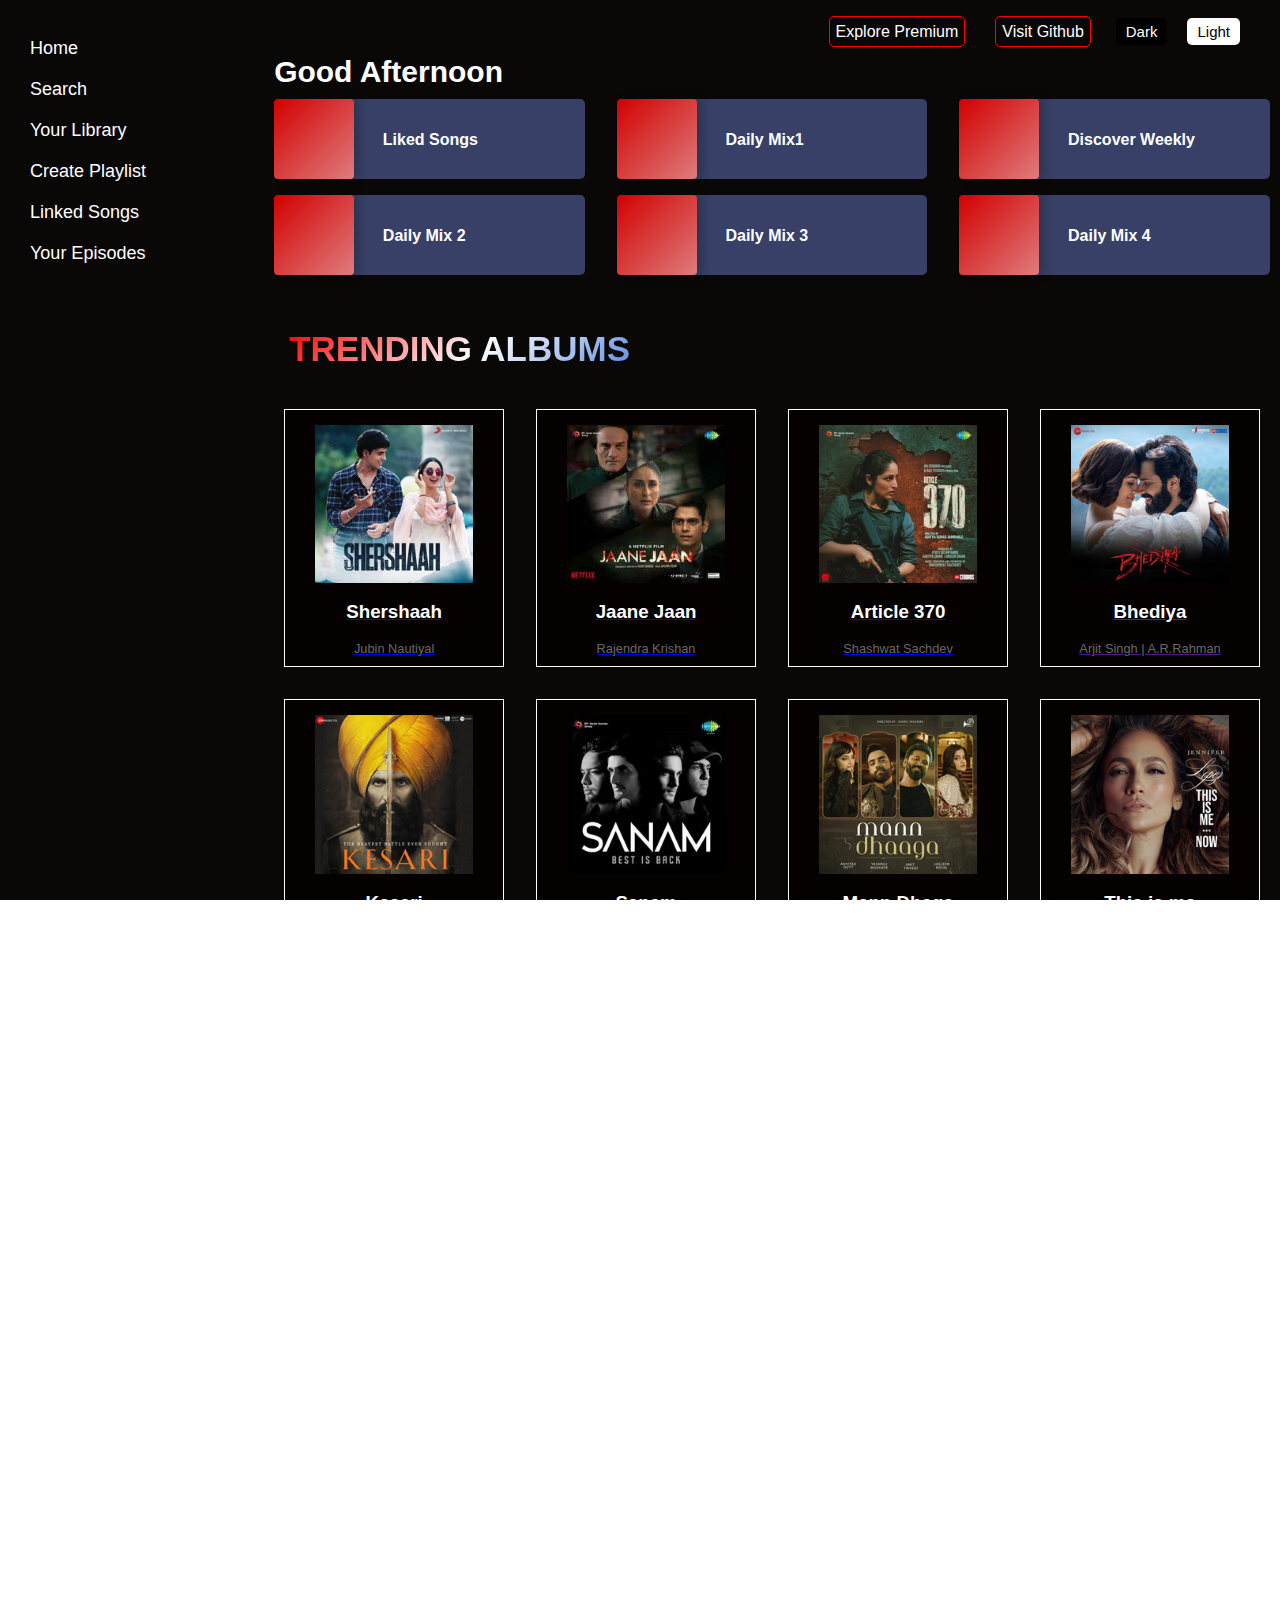
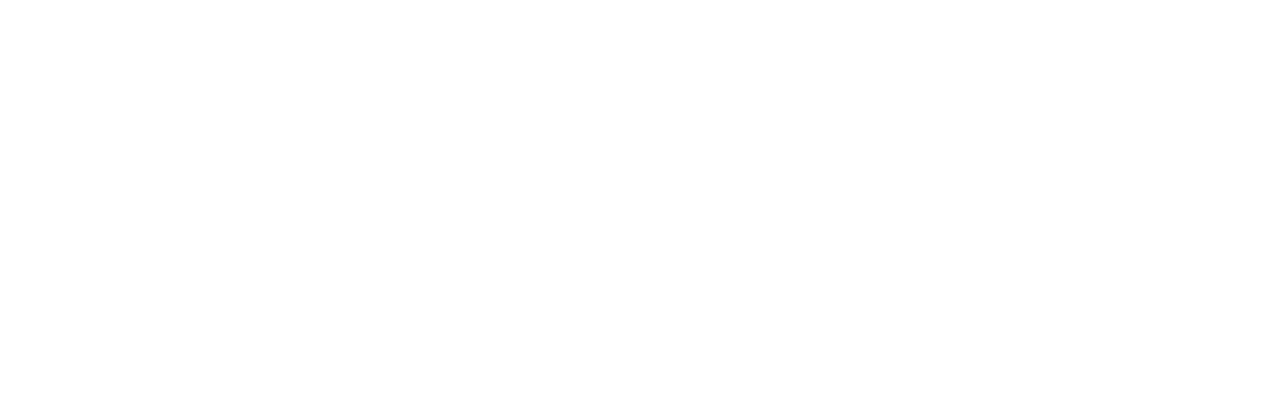
<file: discover.html>
<!DOCTYPE html>
<html lang="en">
<head>
   <meta charset="UTF-8">
    <meta name="viewport" content="width=device-width, initial-scale=1.0">
    <title>Discover Music</title>
    <link rel="stylesheet" href="discover.css">
    <link rel="stylesheet" href="discover_threedots.css">
    <link rel="stylesheet" href="media_discover.css">

    <link rel="stylesheet" href="https://cdnjs.cloudflare.com/ajax/libs/font-awesome/6.5.1/css/all.min.css" integrity="sha512-DTOQO9RWCH3ppGqcWaEA1BIZOC6xxalwEsw9c2QQeAIftl+Vegovlnee1c9QX4TctnWMn13TZye+giMm8e2LwA==" crossorigin="anonymous" referrerpolicy="no-referrer" />

</head>
<body>  

      <div class="grid_container">
        <div class="header_container left">
          
<div class="header-left">
                

          <div class="navbar">
              <div class="header-right">
                  <div class="hamburger">
                      <div></div>
                      <div></div>
                      <div></div>
                  </div>
              </div>
              
                  <nav class="home">
                      <ul>
                        
                        <br>
                          <li><a href="#" class="headerIcon"><i class="fa-solid fa-house" style="color: red;"></i> Home</a></li>

                          <li><a href="#" class="headerIcon"><i class="fa-solid fa-magnifying-glass" style="color: red;"></i> Search</a></li>

                          <li><a href="#" class="headerIcon"><i class='fab fa-spotify' style="color: red;"></i> Your Library</a></li>
                          
                          <li><a href="#" class="headerIcon"><i class="fa-solid fa-music" style="color: red;"></i> Create Playlist</a></li>

                          <li><a href="#" class="headerIcon"><i class="fa-solid fa-heart" style="color: red;"></i> Linked Songs</a></li>

                          <li><a href="#" class="headerIcon"><i class="fa-solid fa-podcast" style="color: red;"></i> Your Episodes</a></li>
                      </ul>
                  </nav>
              </div>
          </div>
        </div>

        <div class="cards">
          <br>
          <div class="bg_gradiant">


          </div>

           <div class="header">
              <div class="header_premium"><a href="#" class="premium">Explore Premium</a></div>
              <div class="header_premium"><a href="#" class="premium">Visit Github</a></div>
              <button class="mode dmode">Dark </button>
              <button class="mode lmode">Light</button>
            </div>
          <h3 class="good">Good Afternoon</h3>

          <!-- <div class="title">
 <h1>Good Afternoon</h1>
</div> -->

          <div class="daly_container">
            <div class="box"><div class="squre_box"></div><div class="contain">Liked Songs</div></div>
            <div class="box"><div class="squre_box"></div><div class="contain">Daily Mix1</div></div>
            <div class="box"><div class="squre_box"></div><div class="contain">Discover Weekly</div></div>
            <div class="box"><div class="squre_box"></div><div class="contain">Daily Mix 2</div></div>
            <div class="box"><div class="squre_box"></div><div class="contain">Daily Mix 3</div></div>
            <div class="box"><div class="squre_box"></div><div class="contain">Daily Mix 4</div></div>
          </div>

          
          

          <!-- YOUR SHOWS -->
          <br>
          <br>
          <br>
          <div class="container">
  <div class="row">
    <div class="col-md-12 text-center">
      <h3 class="animate-charcter">TRENDING ALBUMS</h3>
    </div>
  </div>
</div>
          <div class="show_container">
            
            <a href="#">
                <div class="boxShowa">
                <img src="Images\two.jpg" alt="" class="imga">
                <br>
                <h3 class="mname">Shershaah</h3>
                <br>
                <p class="aname">Jubin Nautiyal</p>
                </div>
            </a>
           <a href="#">
                <div class="boxShowa">
                <img src="Images\one.jpg" alt="" class="imga">
                <br>
                <h3 class="mname">Jaane Jaan</h3>
                <br>
                <p class="aname">Rajendra Krishan</p>
                </div>
           </a>
            <a href="#">
                <div class="boxShowa">
                <img src="Images/twelve.jpg" alt="" class="imga">
                <br>
                <h3 class="mname">Article 370</h3>
                <br>
                <p class="aname">Shashwat Sachdev</p>
                </div>
            </a>
            <a href="">
                <div class="boxShowa">
                <img src="Images/four.jpg" alt="" class="imga">
                <br>
                <h3 class="mname">Bhediya</h3>
                <br>
                <p class="aname">Arjit Singh | A.R.Rahman</p>
                </div>
            </a>
            <a href="">
                <div class="boxShowa">
                <img src="Images/six.jpg" alt="" class="imga">
                <br>
                <h3 class="mname">Kesari</h3>
                <br>
                <p class="aname">Pritram | Arjit Singh</p>
                </div>
            </a>
            <a href="">
                <div class="boxShowa">
                <img src="Images/five.jpg" alt="" class="imga">
                <br>
                <h3 class="mname">Sanam</h3>
                <br>
                <p class="aname">Sanam Band</p>
                </div>
            </a>

             <a href="">
                <div class="boxShowa">
                <img src="Images/ten.jpg" alt="" class="imga">
                <br>
                <h3 class="mname">Mann Dhaga</h3>
                <br>
                <p class="aname">Amit Trivedi</p>
                </div>
             </a>
             <a href="">
                <div class="boxShowa">
                <img src="Images/thirteen.jpg" alt="" class="imga">
                <br>
                <h3 class="mname">This is me</h3>
                <br>
                <p class="aname">Jennifer Lopez</p>
                </div>
             </a>
             <a href="#">
                  <div class="boxShowa">
                  <img src="Images/sixteen.jpg" alt="" class="imga">
                  <br>
                  <h3 class="mname">Sahibaa</h3>
                  <br>
                  <p class="aname">Pritram</p>
                  </div>
             </a>
             <a href="#">
                  <div class="boxShowa">
                  <img src="Images/nine.jpg" alt="" class="imga">
                  <br>
                  <h3 class="mname">WAR</h3>
                  <br>
                  <p class="aname">Vishal-Shekhar</p>
                  </div>
             </a>
             <a href="#">
                <div class="boxShowa">
                <img src="Images/twenty.jpg" alt="" class="imga">
                <br>
                <h3 class="mname">Saiyyan</h3>
                <br>
                <p class="aname"> Asim Azhar </p>
              </div>
            </a>
             <a href="#">
                <div class="boxShowa">
                <img src="Images/uri.jpg" alt="" class="imga">
                <br>
                <h3 class="mname">URI</h3>
                <br>
                <p class="aname"> Shashwat Sachdev </p>
              </div>
            </a>

          </div>
         


          <!-- YOUR TOP MIX -->
          <br>
          <br>
          <br>
           <h3 class="animate-charcter">TOP ARTISTS</h3>
          <div class="show_container">
            <div class="boxShowb_catainer">
              <div class="boxShowb">
              <a href=""><img src="Images/a1.jpg" alt="" class="imgb"></a>
              <br>
              <br>
            </div>
            <br>
              <p style="color: white;" class="aName">Arjit Singh</p>
            </div>


             <div class="boxShowb_catainer">
              <div class="boxShowb">
              <a href=""><img src="Images/a8.jpg" alt="" class="imgb"></a>
              <br>
              
              <br>
              
            </div>
            <br>
              <p style="color: white;" class="aName">Alka Yagnik</p>
            </div>
            
            
            <div class="boxShowb_catainer">
              <div class="boxShowb">
              <a href=""><img src="Images/a3.png" alt="" class="imgb"></a>
              <br>
              <br>
              
            </div>
            <br>
              <p style="color: white;" class="aName">Sonu Nigam</p>
            </div>
            
             <div class="boxShowb_catainer">
              <div class="boxShowb">
              <a href=""><img src="Images/a4.jpg" alt=""  class="imgb" ></a>
              <br>
              <br>
              
            </div>
            <br>
              <p style="color: white;" class="aName">Lata Mangeshkar</p>
            </div>
            
            <div class="boxShowb_catainer">
              <div class="boxShowb">
              <a href=""><img src="Images/a5.jpg" alt="" class="imgb"></a>
              <br>
              <br>
              
            </div>
            <br>
              <p style="color: white;" class="aName">Uddit Narayan</p>
            </div>
            
            <div class="boxShowb_catainer">
               <div class="boxShowb">
              <a href=""><img src="Images/a12.jpeg" alt="" class="imgb"></a>

              <br>
              <br>
              
            </div>
            <br>
              <p style="color: white;" class="aName">Kishor Kumar</p>
            </div>
            
           <div class="boxShowb_catainer">
              <div class="boxShowb">
              <a href=""><img src="Images/a10.jpg" alt="" class="imgb"></a>
              <br>
              <br>
              
            </div>
            <br>
              <p style="color: white;" class="aName">Vishal Dadlani</p>
            </div>

            <div class="boxShowb_catainer">
                          <div class="boxShowb">
             <a href=""> <img src="Images/a9.png" alt="" class="imgb"></a>
              <br>
              <br>
              
            </div>
            <br>
              <p style="color: white;" class="aName">Shreya Ghosal</p>
            </div>


          </div>



          

      </div>
      </div>
<script>
  hamburger = document.querySelector(".hamburger");
  nav = document.querySelector("nav");
  hamburger.onclick = function() {
      nav.classList.toggle("active");
  }
</script>


<script src="script.js"></script>

</body>
</html>
</file>
<file: discover.css>
/* GRID START */

*{
  margin: 0px;
  padding: 0px;
  box-sizing: border-box;
}

body{
  background-color: #ffffff;

  position: relative;
}

.header{
  display: flex;
  margin-right: 30px;
  right: 20px;
  justify-content: end;
  align-items: center;
}

.header .header_premium a{
  color: white;
  text-decoration: none;
  border: 1px solid red;
  padding: 6px;
  border-radius: 5px;
  margin: 15px;
}

.mode{
  margin: 0px 10px;
  padding: 5px 10px;
  border: none;
}

.dmode{
  background-color: black;
  color: white;
  font-size: 15px;
  border-radius: 5px;
}

.lmode{
  background-color: white;
  font-size: 15px;
  border-radius: 5px;
}

.grid_container{
  display: grid;
  grid-template-columns: 1.3fr 5fr;
  background-color: #0a0707;
  /* background-color: white; */
}

.bg_gradiant{
    height: 332px;
    width: 100%;
    margin-top: -60px;
    position: absolute;
    top: 0;
    right: 0;
    z-index: -1;
}

.good{
  margin: 10px;
  font-size: 30px;
  font-weight: 900;
  color: white;
}

.daly_container{
  display: grid;
  grid-template-columns: repeat(3,1fr);
  column-gap: 2rem;
  row-gap: 1rem;
  margin-left: 10px;
  margin-right: 10px;
  position: relative;
  z-index: 0;
}


.daly_container .box{
  height: 80px;
  border-radius: 5px;
  background-color: #384067;
  position: relative;
}

.squre_box{
  height: 80px;
  width: 80px;
  background-image: linear-gradient(to bottom right, rgb(211, 0, 0), rgb(223, 124, 124));
  box-shadow: 6px 0px 9px rgba(0, 0, 0, 0.2);
  border-radius: 4px 4px 4px 4px;
}

.box .contain{
  position: absolute;
  color: white;
  top: 40%;
  left: 35%;
  font-weight: 600;
  border-radius: 4px 4px 4px 4px;
}


.show_container{
  display: grid;
  grid-template-columns: repeat(4,1fr);
  column-gap: 2rem;
  row-gap: 2rem;
  margin: 40px 20px;
}

.show_container .boxShowa{
  display: flex;
  justify-content: center;
  align-items: center;
  flex-direction: column;
  height: auto;
  padding: 15px 10px 10px 10px;
  background-color: #050101;
  border: 1px solid rgb(254, 253, 253);
}

.imga{
  width: 80%;
}

.show_container .boxShowa .mname{
  color: white;
}
.show_container .boxShowa .aname{
  color: #686868;
  font-size: 0.8em;
}


.show_container .boxShowb{
  display: flex;
  justify-content: center;
  align-items: center;
  /* flex-direction: column; */
  height: auto;
  padding: 10px;
  border-radius: 50%;
  background-color: #050101;
  border: 1px solid rgb(254, 253, 253);
}

.show_container .boxShowb_catainer
{
  display: flex;
    flex-direction: column;
    align-items: center;
}

.imgb{
align-items: center;
  width: 100%;
  padding: 13px;
  border-radius: 50%;
}

.show_container .boxShowb .mname{
  color: white;
}
.show_container .boxShowb .aname{
  color: #686868;
  font-size: 0.8em;
}

.animate-charcter
{
  margin-left: 25px;
   text-transform: uppercase;
  background-image: linear-gradient(
    -225deg,
    #f90000 0%,
    #ffffff 29%,
    #004ad3 67%,
    #a80303 100%
  );
  background-size: auto auto;
  background-clip: border-box;
  background-size: 200% auto;
  color: #fff;
  background-clip: text;
  /* text-fill-color: transparent; */
  -webkit-background-clip: text;
  -webkit-text-fill-color: transparent;
  animation: textclip 2s linear infinite;
  display: inline-block;
      font-size: 35px;
      font-weight: 600;
}

@keyframes textclip {
  to {
    background-position: 200% center;
  }
}

/* 
@import url('https://fonts.googleapis.com/css?family=Cairo');
body {
  background-color: #010;
} */

.title {
  font-family: "Cairo";
  /* text-align: center; */
  /* color: #FFF; */
  /* display: flex; */
  /* flex-direction: column; */
  /* align-items: center; */
  /* justify-content: center; */
  height: 9vh;
  letter-spacing: 1px;
  line-height:2
}

h1 {
  background-image: url(https://media.giphy.com/media/26BROrSHlmyzzHf3i/giphy.gif);
  background-size: cover;
  color: transparent;
  /* -moz-background-clip: text; */
  /* -webkit-background-clip: text; */
  text-transform: uppercase;
  font-size: 35px;
  margin: 10px 0;
  font-weight:900;
}
/* styling my button */

.white-mode {
  text-decoration: none;
  padding: 1px 1px;
  background-color: #122;
  border-radius: 3px;
  color: #FFF;
  transition: .35s ease-in-out;
  position: absolute;
  left: 1px;
  bottom: 1px;
  font-family: "Montserrat";
  height: 10px;
  font-size: 100px;
}

.white-mode:hover {
  background-color: #FFF;
  color: #122;
}




/* Blue Popsicle: #0f2862

Redline: #9e363a

Purple Shadow: #091f36

Grey Blue Leaf: #4f5f76 */
</file>
<file: discover_threedots.css>
*{
    margin: 0px;
    padding: 0px;
    box-sizing: border-box;
    font-family: "Ubuntu", sans-serif;
    font-style: normal;
}


body,html{
    width: 100%;;
    height: 100%;
    margin: 0px;
    padding: 0px;
    overflow-x: hidden;
}

/* Header container started */

/* .header_container{
    background-color: black;

} */

/* header flex */
.navbar{
    /* position: relative; */
    /* background-color: powderblue; */
    height: 5rem;
    display: flex;
    justify-content: space-around;
    align-items: center;
}

.header-left ul{
    display: flex;
    justify-content: space-around;
    flex-direction: column;
    list-style-type: none;
    position: absolute;
    top: 10px;
    left: 20px;
}
.header-left ul a{
    text-decoration: none;
    color: white;
    margin: 2px 0px;
    border-radius: 5px;
    /* border: 1px solid white; */
    padding: 8px 40px 8px 10px;
    width: 200px;
}

.header-left ul a:hover{
    background-color: rgba(50, 50, 50, 0.6);
}

.header-left ul a::before{
    background-color: rgba(50, 50, 50, 0.6);
}


header {
    height: 70px;
    display: flex;
    align-items: center;
    justify-content: space-between;
    padding: 0 50px;
    background: #0b2239;
}

nav{
    background-color: powderblue;
}

header .header-left {
    /* display: flex; */
    /* align-items: center; */
    background-color: #fff;
}
header .header-left .logo {
    width: 140px;
}
header .header-left nav {
    margin-left: 50px;
}
header .header-left nav ul {
    display: flex;
}
nav ul li a {
    display: block;
    color: black;
    font-size: 18px;
    padding: 5px 10px;
    transition: 0.2s;
}
nav ul li a:hover,
nav ul li a.active {
    color: #fff;
}
header .header-right {
    display: flex;
    align-items: center;
}
header .header-right .hamburger {
    margin-left: 20px;
    cursor: pointer;
    display: none;
}

.header-right .hamburger {
    cursor: pointer;
    display: none;
}
.header-right .hamburger div {
    width: 30px;
    height: 2px;
    margin: 6px 0;
    background: rgb(245, 245, 245);
}
</file>
<file: media_discover.css>
@media (max-width:1200px) and (min-width:950px){
    .daly_container{
        
        grid-template-columns: repeat(2,1fr);
      }
      
.show_container{
    grid-template-columns: repeat(3,1fr);

  }
  
}



@media (min-width:850px) and (max-width:950px){
    .grid_container{
        display: grid;
        grid-template-columns: 0fr 5fr !important;
    }
    .daly_container{
        
        grid-template-columns: repeat(2,1fr);
      }
      
    .header_container{
    /* background-color: white !important; */
    background-color: rgb(5, 4, 4);
    position: sticky;
    top: 0;
    padding: 50px;
    font-size: 20px;
    }
    
}

@media (min-width:650px) and (max-width:950px){
    .grid_container{
        display: grid;
        grid-template-columns: .5fr 5fr !important;
    }
    .daly_container{
        grid-template-columns: repeat(2,1fr);
      }
      .show_container{
        grid-template-columns: repeat(2,1fr);
    
      } .grid_container{
        display: grid;
        grid-template-columns: 1fr 5fr;
    }
    .header-left ul a{
        width: 200px;
        padding: 8px 50px 8px 0px;
    }
    .header-left ul{    
        top: 0px;
    }
    .header-right .hamburger {
        display: block !important;
        position: absolute;
        top: 20px;
        left: 22px;
    }
    
    .navbar .home {
        margin: 0;
        position: absolute;
        top: -500%;
        left: 0;
        width: 100%;
        height: fit-content;
        background-color: rgba(130, 104, 104, 0.4);
        /* padding: 30px; */
        transition: 0.3s;
        /* text-align: center; */
        z-index: 2;
    }

    .header-left nav.active {
        top: 55px;
        height: 300px;
        
    }
    .header-left nav ul {
        display: block !important;
    }

      
}


@media (max-width:650px){
    .grid_container{
        display: grid;
        grid-template-columns: .5fr 1fr !important;
    }
    .daly_container{
        grid-template-columns: repeat(1,1fr);
      }
      .show_container{
        grid-template-columns: repeat(1,1fr);
    
      }
}

@media (min-width:650px) and (max-width:850px){
    .grid_container{
        display: grid;
        grid-template-columns: .5fr 5fr !important;
    }
    .daly_container{
        grid-template-columns: repeat(2,1fr);
      }
      .show_container{
        grid-template-columns: repeat(2,1fr);
    
      }
      
  .show_container{
    grid-template-columns: 1fr 1fr 1fr;
  }
  .show_container .boxShowa{
    width: 100%;
  }
  .show_container .boxShowa .mname{
    font-size: 15px;
  }
  .show_container .boxShowa .aname{
    font-size: 10px;
  }
}


@media (min-width:500px) and (max-width:650px){
    .daly_container{
        grid-template-columns: repeat(2,1fr);
      }
.box .contain{
    left: 45% !important;
    font-size: 13px;
}


    .header-left ul a{
        width: 200px;
        padding: 8px 50px 8px 0px;
    }

    .header-right .hamburger {
        display: block !important;
        position: absolute;
        top: 20px;
        left: 22px;
    }
    
    .navbar .home {
        margin: 0;
        position: absolute;
        top: -500%;
        left: 0;
        width: 300%;
        height: fit-content;
        background-color: rgba(130, 104, 104, 0.4);
        /* padding: 30px; */
        transition: 0.3s;
        /* text-align: center; */
        z-index: 10;
    }
    .header-left ul{    
        top: 0px;
    }
    .header-left nav.active {
        top: 55px;
        height: 300px;
        
    }
    .header-left nav ul {
        display: block !important;
    }
    .grid_container{
        display: grid;
        grid-template-columns:1fr 5fr !important;
    }
      .show_container{
        grid-template-columns: repeat(1,1fr);
    
      }
      
.header .header_premium a{
    font-size: 10px;
    margin: 4px;
  }
  
  .mode{
    margin: 0px 5px;
    padding: 5px 5px;
  }
  
  .dmode{
    font-size: 10px;
  }
  
  .lmode{
    font-size: 10px;
  }
  .show_container{
    grid-template-columns: 1fr 1fr ;
  }
  .show_container .boxShowa{
    width: 100%;
  }
  .show_container .boxShowa .mname{
    font-size: 15px;
  }
  .show_container .boxShowa .aname{
    font-size: 10px;
  }
}

@media only screen and (min-width:410px) and (max-width:500px)
{
    .grid_container{
        display: grid;
        grid-template-columns: 1fr 5fr !important;
    }
    .header-left ul a{
        width: 200px;
        padding: 8px 50px 8px 0px;
    }

    .header-right .hamburger {
        display: block !important;
        position: absolute;
        top: 20px;
        left: 22px;
    }
    
    .navbar .home {
        margin: 0;
        position: absolute;
        top: -500%;
        left: 0;
        width: 300%;
        height: fit-content;
        background-color: rgba(130, 104, 104, 0.4);
        /* padding: 30px; */
        transition: 0.3s;
        /* text-align: center; */
        z-index: 10;
    }
    .header-left ul{    
        top: 0px;
    }
    .header-left nav.active {
        top: 55px;
        height: 300px;
        
    }
    .header-left nav ul {
        display: block !important;
    }
    
.header .header_premium a{
    font-size: 10px;
    margin: 4px;
  }
  
  .mode{
    margin: 0px 5px;
    padding: 5px 5px;
  }
  
  .dmode{
    font-size: 10px;
  }
  
  .lmode{
    font-size: 10px;
  }
  .show_container{
    grid-template-columns: 1fr 1fr ;
  }
  .show_container .boxShowa{
    width: 100%;
  }
  .show_container .boxShowa .mname{
    font-size: 15px;
  }
  .show_container .boxShowa .aname{
    font-size: 10px;
  }
  .animate-charcter {
    font-size: 30px;
  }
  .aName{
    font-size: 15px;
  }
}



@media only screen and (max-width:410px){
    .grid_container{
        display: grid;
        grid-template-columns: 1.3fr 5fr !important;
    }
    .header-left ul a{
        width: 200px;
        padding: 8px 50px 8px 0px;
    }

    .header-right .hamburger {
        display: block !important;
        position: absolute;
        top: 20px;
        left: 22px;
    }
    
    .navbar .home {
        margin: 0;
        position: absolute;
        top: -500%;
        left: 0;
        width: 300%;
        height: fit-content;
        background-color: rgba(130, 104, 104, 0.4);
        /* padding: 30px; */
        transition: 0.3s;
        /* text-align: center; */
        z-index: 10;
    }
    .header-left ul{    
        top: 0px;
    }
    .header-left nav.active {
        top: 55px;
        height: 300px;
        
    }
    .header-left nav ul {
        display: block !important;
    }


    .daly_container .box{
        width: 100%;
    }
    .show_container .boxShowa{
        width: 100%;
    }
    .show_container .boxShowb_catainer
    {
        width: 100%;
    }
    
.header .header_premium a{
    font-size: 10px;
    margin: 4px;
  }
  
  .mode{
    margin: 0px 5px;
    padding: 5px 5px;
  }
  
  .dmode{
    font-size: 10px;
  }
  
  .lmode{
    font-size: 10px;
  }
  .show_container{
    grid-template-columns: 1fr 1fr;
  }
  .show_container .boxShowa{
    width: 100%;
  }
  .show_container .boxShowa .mname{
    font-size: 15px;
  }
  .show_container .boxShowa .aname{
    font-size: 10px;
  }
  .animate-charcter {
    font-size: 25px;
  }
  .aName{
    font-size: 12px;
  }
}
</file>
